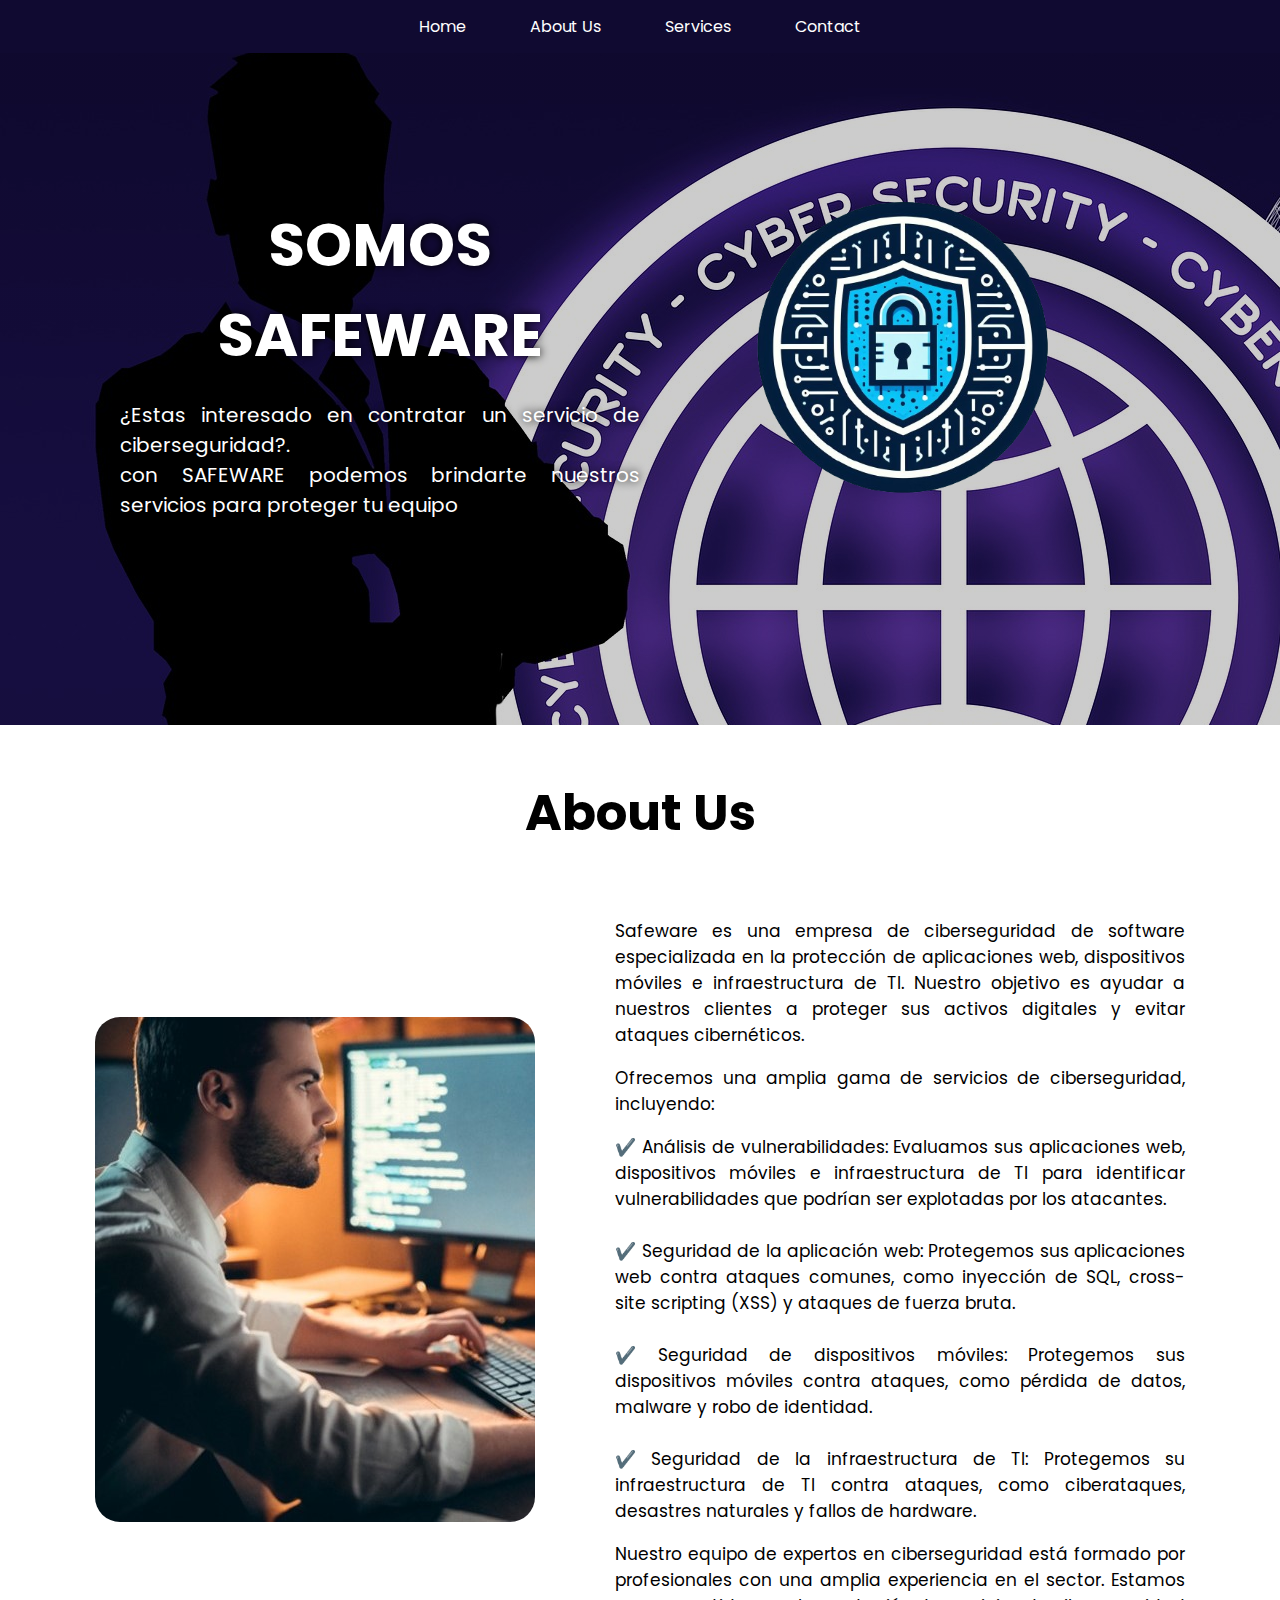
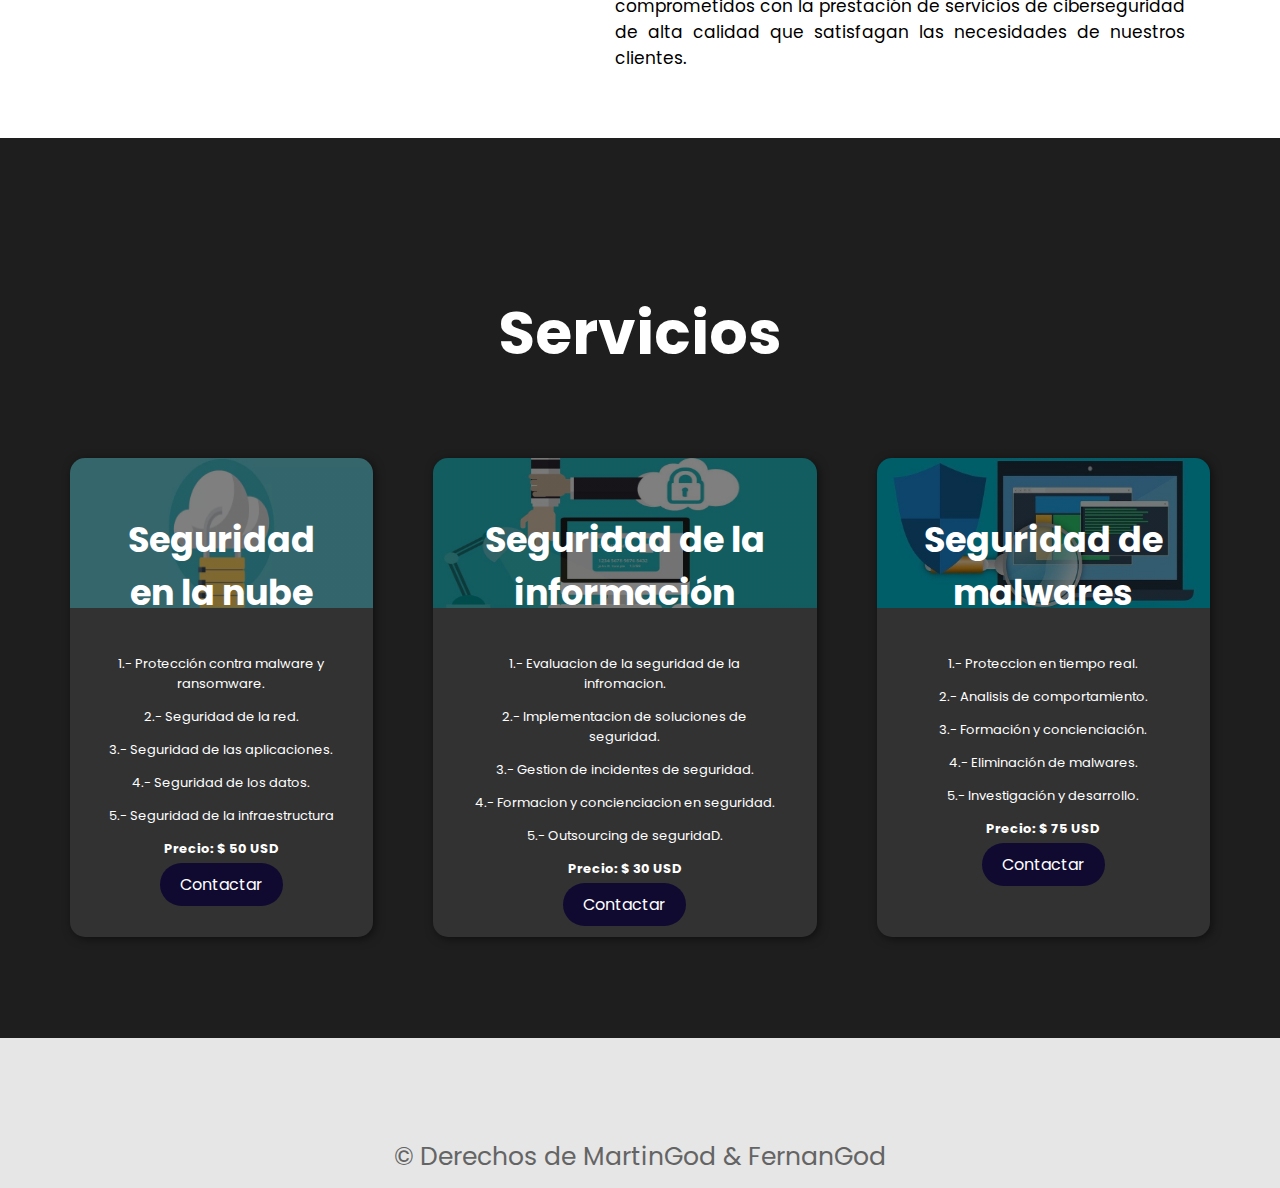
<file: index.html>
<!DOCTYPE html>
<html lang="en">

<head>
  <meta charset="UTF-8">
  <meta name="viewport" content="width=device-width, initial-scale=1.0">
  <link rel="stylesheet" href="CSS/Styles.css">
  <!--Fuente de texto-->
  <link rel="preconnect" href="https://fonts.googleapis.com">
  <link rel="preconnect" href="https://fonts.gstatic.com" crossorigin>
  <link href="https://fonts.googleapis.com/css2?family=Poppins:wght@400&display=swap" rel="stylesheet">
  <title>Document</title>
</head>

<body>
  <!--Menu de navegación-->
  <header>
    <nav class="menu" display="flex" justify-content="center">
      <a href="#">Home</a>
      <a href="#Conocenos">About Us</a>
      <a href="#nuestros-programas">Services</a>
      <a href="/Contact-Us-Form-master/index.html">Contact</a>
    </nav>
  </header>
  <!--Portada principal-->
  <section id="portada" class="portada">
    <div class="container">
      <div class="content">
          <h1>SOMOS SAFEWARE</h1>
          <p>
            ¿Estas interesado en contratar un servicio de ciberseguridad?.<br>
            con SAFEWARE podemos brindarte nuestros servicios para proteger tu equipo <br>
          </p>
  
      </div>
      
      <div class="image-container">
          <img src="Recursos/Logo_cy3-removebg-preview.png" alt="Descripción de la imagen">
      </div>
  </div>

  </section>
  <!--Seccion conocenos-->
  <section id="Conocenos" class="conocenos">
    <h3>About Us</h3>
    <div class="Contenedor-conocenos">
      <img src="Recursos/Imagenes/somos-proya.jpg" alt="Instalaciones" title="Instalaciones"
        style="border-radius: 25px;" class="imagen-conocenos">
      <div class="Parrafos-y-boton-conocenos">
        <img src="Recursos/Imagenes/somos-proya.jpg" alt="Instalaciones" title="Instalaciones"
          style="border-radius: 25px;" class="imagen-conocenos_1">
        <p>Safeware es una empresa de ciberseguridad de software especializada en la protección de aplicaciones web,
          dispositivos móviles e infraestructura de TI. Nuestro objetivo es ayudar a nuestros clientes a proteger sus
          activos
          digitales y evitar ataques cibernéticos.</p>

        <p>Ofrecemos una amplia gama de servicios de ciberseguridad, incluyendo:</p>

        <p>✔️ Análisis de vulnerabilidades: Evaluamos sus aplicaciones web, dispositivos móviles e infraestructura de TI
          para identificar
          vulnerabilidades que podrían ser explotadas por los atacantes.<br><br>
          ✔️ Seguridad de la aplicación web: Protegemos sus aplicaciones web contra ataques comunes, como inyección de
          SQL,
          cross-site scripting (XSS) y ataques de fuerza bruta.<br><br>
          ✔️ Seguridad de dispositivos móviles: Protegemos sus dispositivos
          móviles contra ataques, como pérdida de datos, malware y robo de identidad.<br><br>
          ✔️ Seguridad de la infraestructura de TI: Protegemos su infraestructura de TI contra
          ataques, como ciberataques, desastres naturales y fallos de hardware.
        </p>

        <p>Nuestro equipo de expertos en ciberseguridad está formado por profesionales con una amplia experiencia en el
          sector. Estamos comprometidos
          con la prestación de servicios de ciberseguridad de alta calidad que satisfagan las necesidades de nuestros
          clientes.</p>

        <p></p>
        <!--<a href="Conocenos/Coindex.html" class="boton">Ver mas...</a>-->
      </div>
    </div>
  </section>
  <!--Seccion Servicios-->
  <section id="nuestros-programas">
    <div class="container">
      <h2>Servicios</h2>
      <!--Creando una clase "programas" donde estara toda la informacion dentro de esta seccion-->
      <div class="programas">
        <!--Creando una clase donde se pondra la informacion y el los subtitulos de los programas con el nombre de "carta"-->
        <div class="carta">
          <h3>Seguridad en la nube</h3>
          <p>1.- Protección contra malware y ransomware.</p>
          <p>2.- Seguridad de la red.</p>
          <p>3.- Seguridad de las aplicaciones.</p>
          <p>4.- Seguridad de los datos.</p>
          <p>5.- Seguridad de la infraestructura</p>
          <p> <strong>Precio: $ 50 USD</strong> </p>
          <a href="/Contact-Us-Form-master/index.html" class="btn"> Contactar</a>
        </div>
        <div class="carta">
          <h3>Seguridad de la información</h3>
          <p>1.- Evaluacion de la seguridad de la infromacion.</p>
          <p>2.- Implementacion de soluciones de seguridad.</p>
          <p>3.- Gestion de incidentes de seguridad.</p>
          <p>4.- Formacion y concienciacion en seguridad.</p>
          <p>5.- Outsourcing de seguridaD.</p>
          <p> <strong>Precio: $ 30 USD</strong> </p>
          <a href="/Contact-Us-Form-master/index.html" class="btn">Contactar</a>
        </div>
        <div class="carta">
          <h3>Seguridad de malwares</h3>
          <p>1.- Proteccion en tiempo real.</p>
          <p>2.- Analisis de comportamiento.</p>
          <p>3.- Formación y concienciación.</p>
          <p>4.- Eliminación de malwares.</p>
          <p>5.- Investigación y desarrollo.</p>
          <p> <strong>Precio: $ 75 USD</strong> </p>
          <a href="/Contact-Us-Form-master/index.html" class="btn">Contactar</a>
        </div>
      </div>
    </div>
  </section>
  <!-- Pie de pagina -->
  <footer>
    <!--Creando un contaniner para el footer-->
    <div class="container">
        <!--parrafo que queremos que se visualize-->
        <p>&copy; Derechos de MartinGod & FernanGod</p>
    </div>
</footer>

</html>
</file>
<file: CSS/Styles.css>
/*Estilos generales*/
body {
  padding: 0;
  margin: 0;
  font-family: "poppins";
}

html {
  scroll-behavior: smooth;
}

section[id] {
  scroll-margin-top: 50px;
}

/*Estilos de menu de navegación*/
header {
  position: fixed;
  top: 0;
  left: 0;
  width: 100%;
  background-color: #100a31;
  z-index: 10;
  padding: 14px 0px;
  text-align: center;
  
}

menu {
    display: flex;
    justify-content: center;
    
}

.menu a {
    text-decoration: none;
    padding: 15px 20px;
    margin: 0 10px;
    color: #fff; /* Color del texto no seleccionado */
    border-bottom: 2px solid transparent; /* Línea de subrayado inicialmente transparente */
    transition: border-bottom-color 0.3s; /* Agrega una transición suave al color del subrayado */
}

.menu a:hover,
.menu a:active {
    border-bottom-color: #008CBA; /* Color del subrayado al colocar y seleccionar */
    color: #008CBA; /* Color del texto al colocar y seleccionar */
}


/*Estilos portada*/
.portada {
  padding: 50px;
  text-align: center;
  flex-direction: row;
  background-image: linear-gradient(
    0deg,
    rgba(0,0,0,0.2),
    rgba(0,0,0,0.2) )  ,url('/Recursos/security-4503679_1920.jpg');
}
.container {
  max-width: 1200px;
  margin: 0 auto;
  padding: 0px 70px ; /* Padding para el contenedor principal */
  display: flex;
  justify-content: center;
  align-items: center;
  flex-wrap: wrap;
  height: 600px;
}

.content {
  flex: 1;
  text-align: center;
}

.content h1 {
  font-size: 60px;
  color:white; /* Color del texto */
  margin-bottom: 20px;
  text-shadow: 0px 0px 10px black;
}

.content p {
  font-size: 20px;
  color: white; /* Color del texto */
  margin-bottom: 20px;
  text-align: justify;
  text-shadow: 0px 0px 10px black;
}

.image-container {
  flex: 1;
  text-align: center;
}

.image-container img {
  max-width: 70%;
  height: auto;
  border-radius: 8px; /* Bordes redondeados */
}

/*section conocenos*/
h3 {
  text-align: center;
  font-size: 50px;
}

h4 {
  font-size: 25px;
}

.conocenos{
  padding: 0 25px;
  background-color: white;
  margin-bottom: 50px;
}

.Contenedor-conocenos {
  display: flex;
  align-items: center; /* Alinea la imagen en la parte inferior */
  padding: 0px 70px 0; /* Agrega relleno alrededor del contenedor para crear espacio */
}

.Parrafos-y-boton-conocenos {
  width: 54%;
  font-size: 17px;
  text-align: center;
  flex: 1; /* Expande este div para ocupar el espacio restante */
}

.Parrafos-y-boton-conocenos p {
  text-align: justify;
  margin-bottom: 10px; /* Ajusta la cantidad de margen inferior para separar los párrafos */
}

.Parrafos-y-boton-conocenos .boton {
  margin-top: 20px !important; /* Asegura que el margen superior se aplique al botón */
  display: inline-block;
}

.imagen-conocenos {
  max-height: 100%; /* Asegura que la imagen no sea más alta que el párrafo */
  margin-right: 80px; /* Agrega margen a la derecha de la imagen */
  margin-bottom: 50px; /* Agrega margen inferior a la imagen para separarla del texto */
}

.imagen-conocenos_1 {
  display: none;
}

.btn {
  background-color: #100a31;
  color: #fff;
  padding: 10px 20px; /* Ajusta el padding del botón */
  border-radius: 25px;
  text-decoration: none;
  transition: background-color 0.3s;
}
.btn:hover {
  background-color: rgba(70, 107, 219, 0.47); /* Cambio de color al pasar el mouse */
}
.btn:active {
  /* Estilos cuando el botón está activo (presionado) */
  background-color: #0f3c10; /* Cambia el color de fondo al presionar */
  color: white; /* Cambia el color del texto al presionar */
}
/*Seccion Servicios*/
/*mandando a llamar toda la seccion id"nuestros-programas"*/
#nuestros-programas{
  /*dandole un color negro al fondo de nuestra seccion*/
  background-color: rgb(30, 30, 30 );
  /*Color de la letra en blanco*/
  color: white;
   /*alineando el texto de la seccion*/
   text-align: center;
}
/*mandando a llamar la clase "container" dentro de la seccion "nuestros-programas"*/
#nuestros-programas .container{
  /*dandole un tamaño a nuestra seccion o en el container de esta seccion*/
  padding: 150px 12px;
}
#nuestros-programas .programas{
  display: flex;
  justify-content: center;
}
/**/
#nuestros-programas h2{
  /*quitandole el margen el titulo 2*/
  margin-top: 0;
  /*dandole mas tamaño a la letra*/
  font-size: 60px;
}

.carta h3 {
  font-size: 35px;
}

.carta p {
  font-size: 13px;
}
 
.carta a {
  text-decoration: none;
}
#nuestros-programas .carta{
  padding: 20px 35px;
  background-size: 100% 150px;
  background-repeat: no-repeat;
  background-position-y: 0;
  background-color: rgba(50, 50, 50, 1);
  box-shadow: 2px 2px 10px rgba(0,0,0,0.5);
  margin: 30px;
  border-radius: 15px;
  max-width: 400px;
  text-align: center;
}

.button{
  /*Dandole un tamaño a nuestras letras en los botones (em es el tamaño proporcinal del tipo de letra)*/
  font-size: 15px;
  /*esta sentencia es para darle un color en negritas de las letras del boton*/
  font-weight: bold;
  /*Esta sentencia es para darle un tamaño a nuestro boton*/
  padding: 10px 30px;
  /*Esta sentencia es para darle un redondeado a los botones*/
  border-radius: 5px;
  /*Borde y tamaño del boton el ultimo digito del rgba es la transparencia del color*/
  border: 2px solid rgba(0,0,0,0.3);
  /*Sombra del boton, despues es el posicionamiento del boton y el color de la sombra*/
  box-shadow: 2px 2px 10px rgba(0,0,0,0.5);
  /*Color de las letras del boton*/
  color: white;
  /*color del boton*/
  background-color: #0a061f;
}
/*Esta sentencia es para cuando pongamos el cursor sobre el boton este cambie de color*/
.boton:hover{
  background-color: rgb(101, 33, 165);
}
.carta:first-child{
  background-image: linear-gradient(
      0deg,
      rgba(0,0,0,0.5),
      rgba(0,0,0,0.5)
  )
  ,url("/Recursos/Imagenes/seguridad-en-la-nube.png");

}

.carta:nth-child(2){
  background-image: linear-gradient(
      0deg,
      rgba(0,0,0,0.5),
      rgba(0,0,0,0.5)
  )
  ,url("/Recursos/Imagenes/Gestionar-la-seguridad-de-la-informaci-n-1.jpg");
}

.carta:nth-child(3){
  background-image: linear-gradient(
      0deg,
      rgba(0,0,0,0.5),
      rgba(0,0,0,0.5)
  )
  ,url("/Recursos/Imagenes/proteccion_malware-960x480.jpg");

}
/* Estilos para el pie de página */
footer{
  background-color: rgb(230,230,230);
}

footer p{
  margin: 0;
  padding: 12px;
  color: rgb(100,100,100);
  font-size: 25px;
}

footer .container{
  height: 150px;
  display: flex;
  justify-content: center;
  align-items: flex-end;
}
</file>
